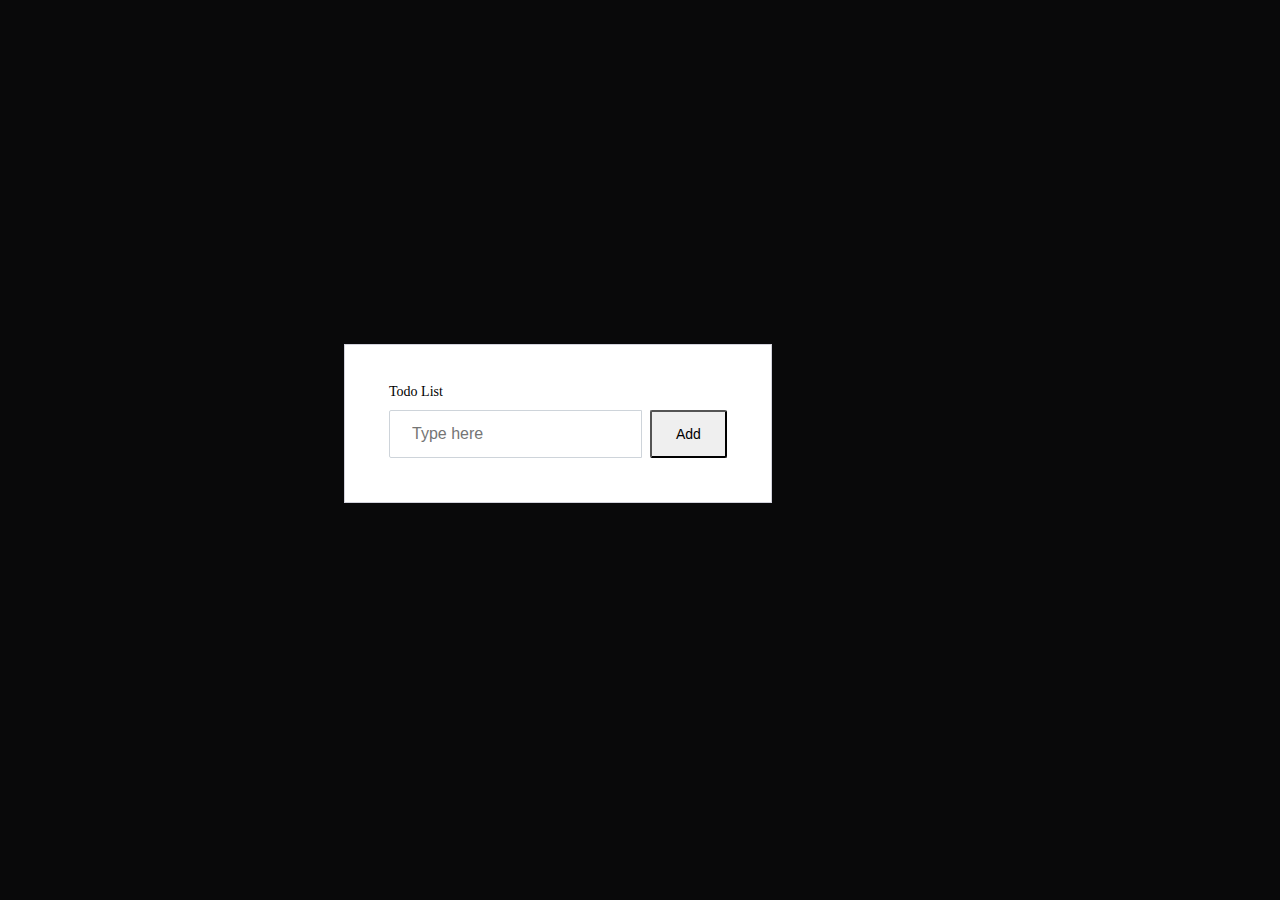
<file: index.html>
<!DOCTYPE html>
<html lang="en">
<head>
    <meta charset="UTF-8">
    <meta http-equiv="X-UA-Compatible" content="IE=edge">
    <meta name="viewport" content="width=device-width, initial-scale=1.0">
    <title>TO DO LIST</title>
    <link rel="stylesheet" href="style.css">
</head>
<body>
    <div class="page-content page-container" id="page-content">
        <div class="padding">
            <div class="row container d-flex justify-content-center">
                <div class="col-md-12">
                    <div class="card px-3">
                        <div class="card-body">
                            <h4 class="card-title">Todo list</h4>
                            <div class="add-items d-flex"> 
                                <input type="text" id="item" class="form-control todo-list-input" placeholder="Type here"> <button id="btn" class="add btn btn-primary font-weight-bold todo-list-add-btn">Add</button> </div>
                            <div class="list-wrapper">
                                <ul id="list" class="d-flex flex-column-reverse todo-list"><div></div></ul>
                            </div>
                        </div>
                    </div>
                </div>
            </div>
        </div>
    </div>
    <script src="script.js"></script>
</body>
</html>
</file>
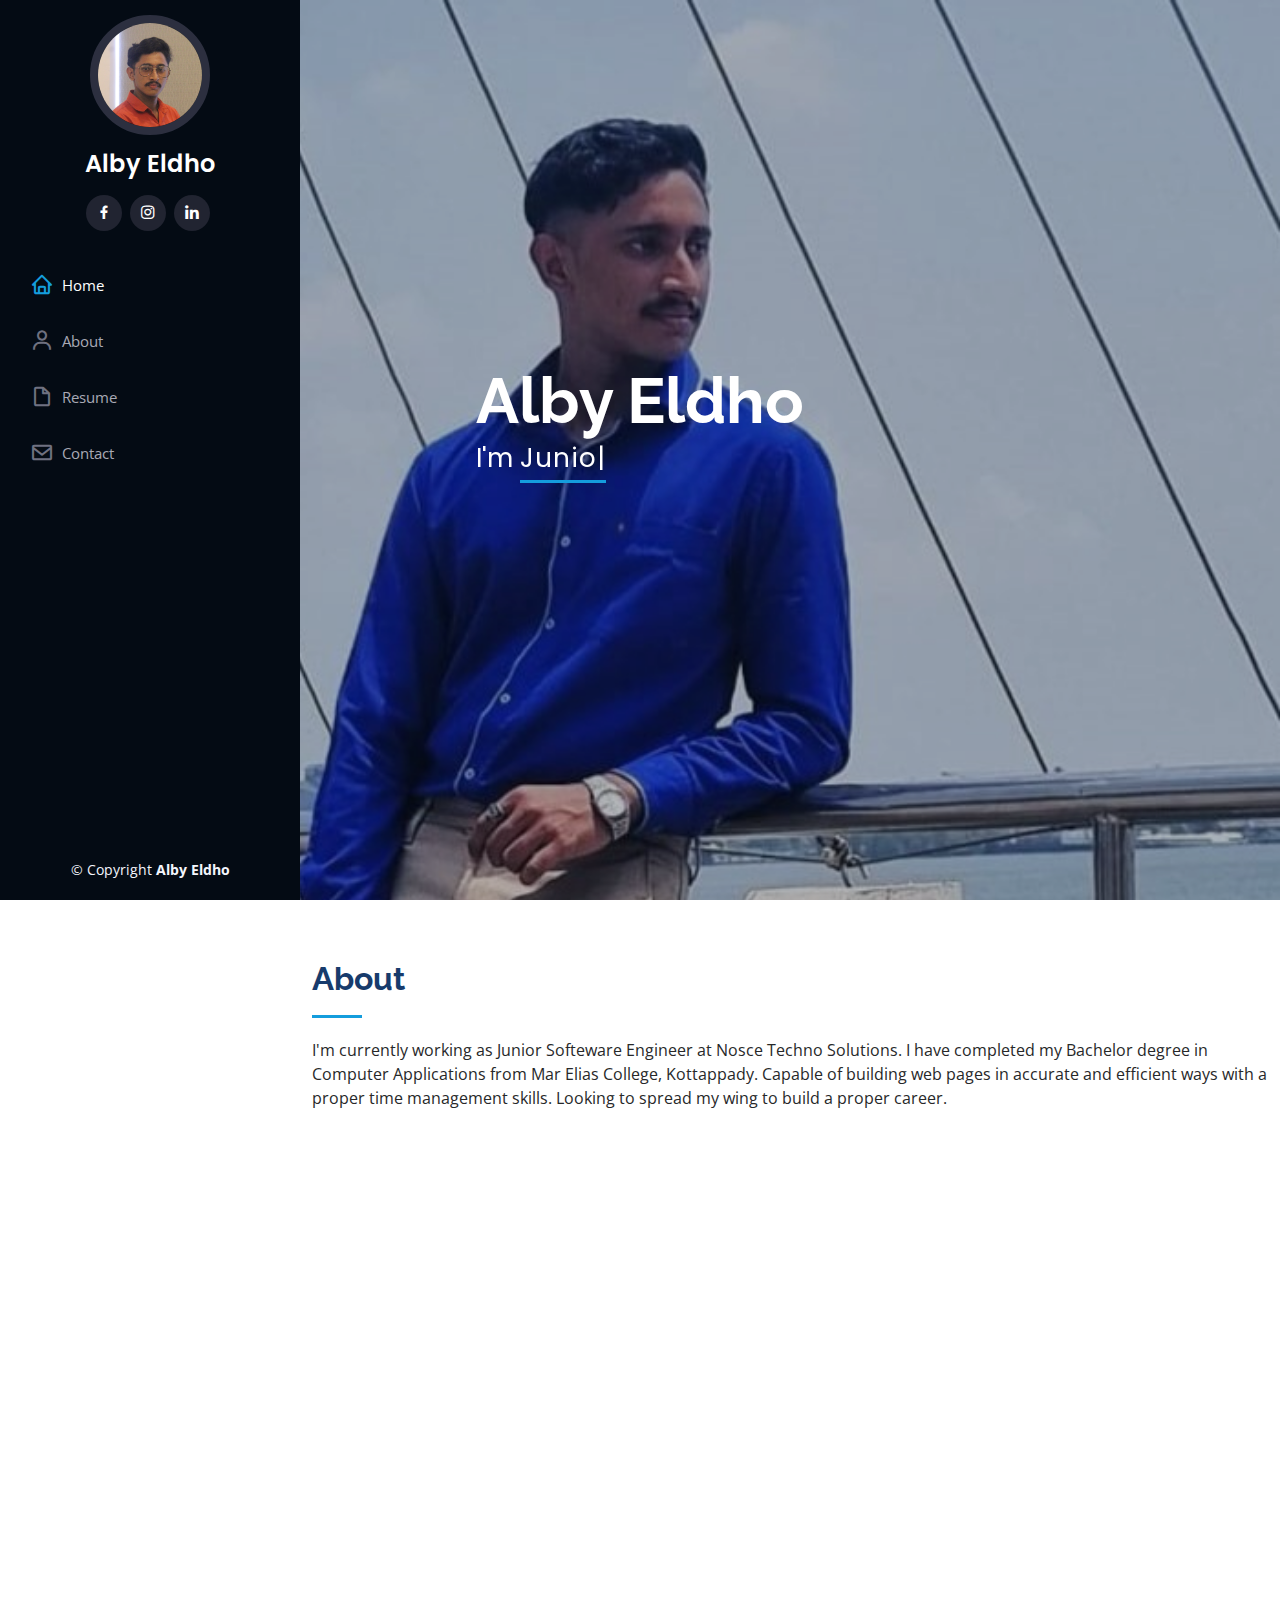
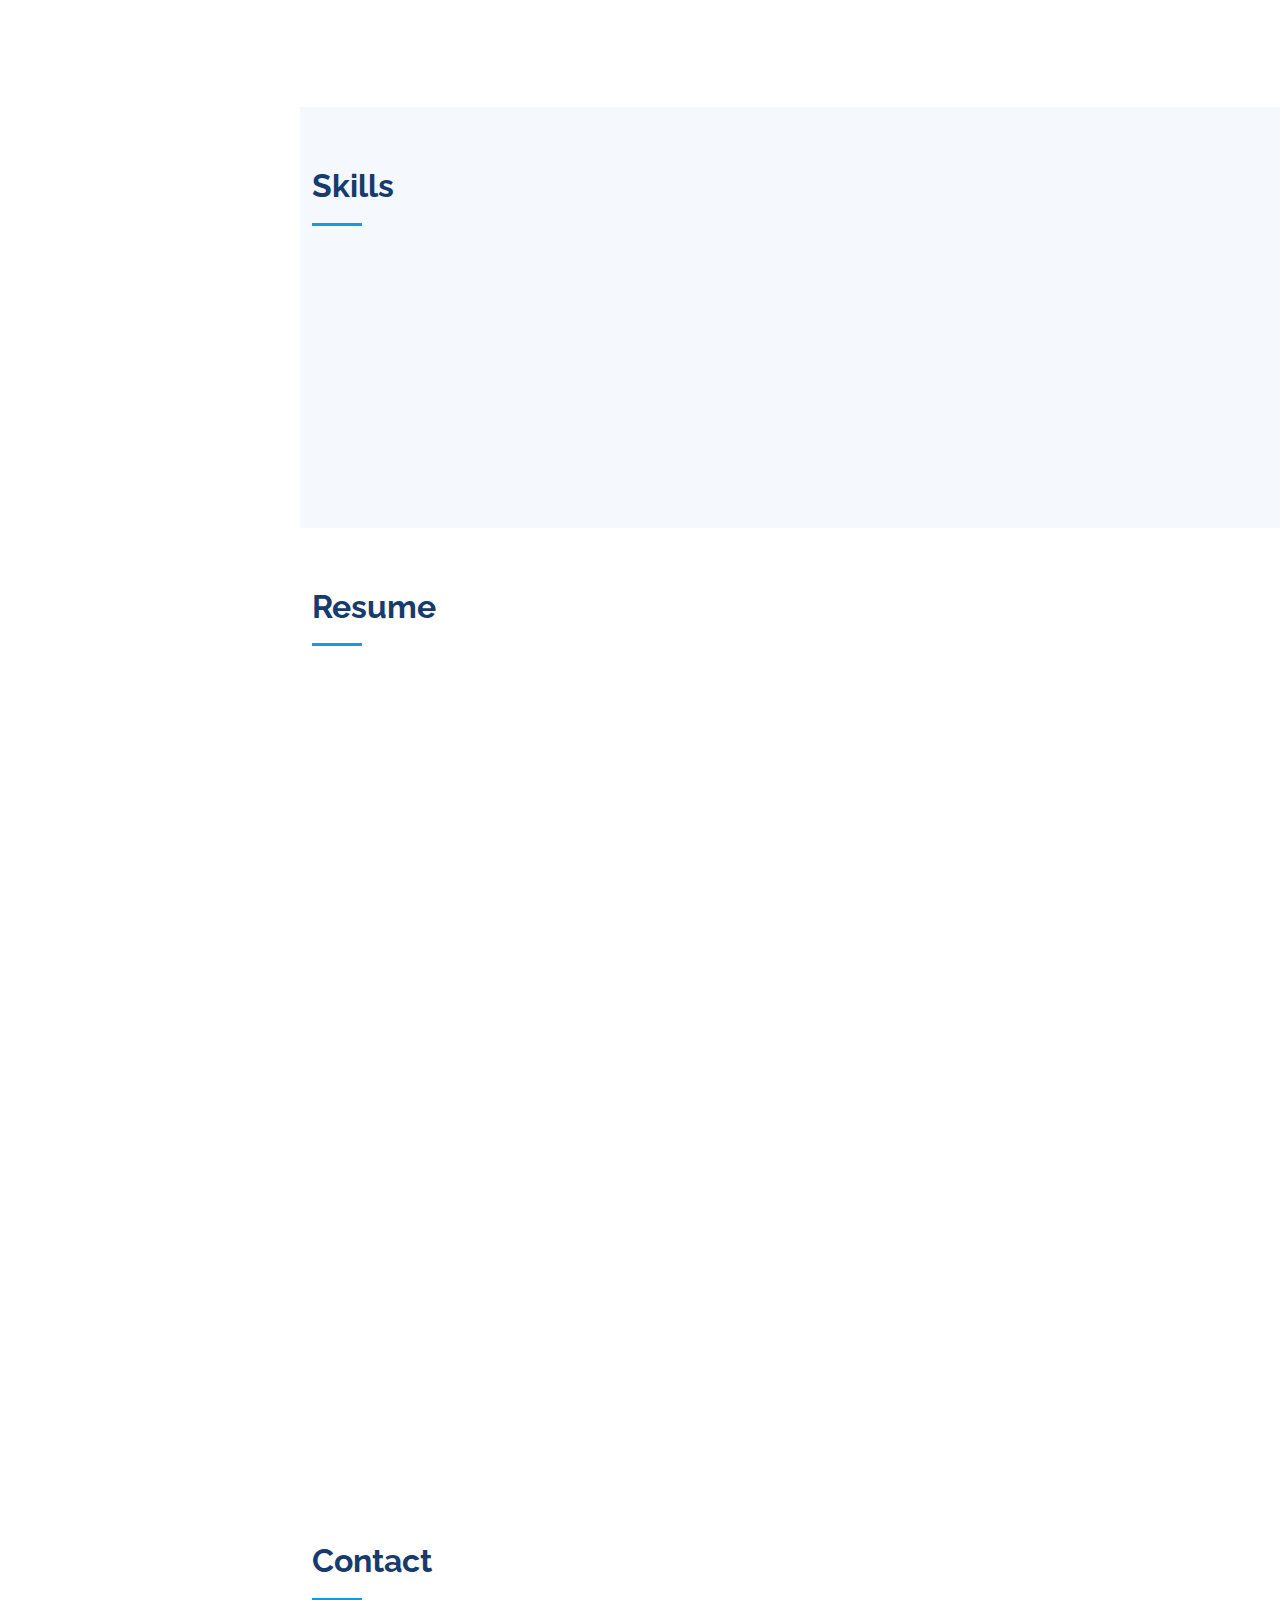
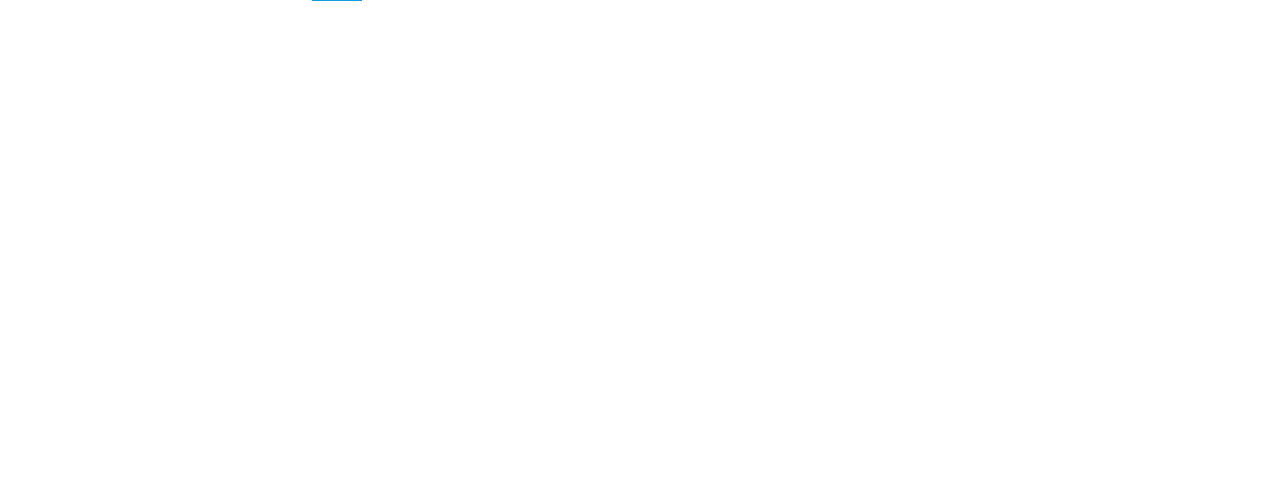
<file: cv/index.html>
<!DOCTYPE html>
<html lang="en">

<head>
  <meta charset="utf-8">
  <meta content="width=device-width, initial-scale=1.0" name="viewport">

  <title>iPortfolio Bootstrap Template - Index</title>
  <meta content="" name="description">
  <meta content="" name="keywords">

  <!-- Favicons -->
  <link href="assets/img/favicon.png" rel="icon">
  <link href="assets/img/apple-touch-icon.png" rel="apple-touch-icon">

  <!-- Google Fonts -->
  <link href="https://fonts.googleapis.com/css?family=Open+Sans:300,300i,400,400i,600,600i,700,700i|Raleway:300,300i,400,400i,500,500i,600,600i,700,700i|Poppins:300,300i,400,400i,500,500i,600,600i,700,700i" rel="stylesheet">

  <!-- Vendor CSS Files -->
  <link href="assets/vendor/aos/aos.css" rel="stylesheet">
  <link href="assets/vendor/bootstrap/css/bootstrap.min.css" rel="stylesheet">
  <link href="assets/vendor/bootstrap-icons/bootstrap-icons.css" rel="stylesheet">
  <link href="assets/vendor/boxicons/css/boxicons.min.css" rel="stylesheet">
  <link href="assets/vendor/glightbox/css/glightbox.min.css" rel="stylesheet">
  <link href="assets/vendor/swiper/swiper-bundle.min.css" rel="stylesheet">

  <!-- Template Main CSS File -->
  <link href="assets/css/style.css" rel="stylesheet">

  <!-- =======================================================
  * Template Name: iPortfolio
  * Updated: Mar 10 2023 with Bootstrap v5.2.3
  * Template URL: https://bootstrapmade.com/iportfolio-bootstrap-portfolio-websites-template/
  * Author: BootstrapMade.com
  * License: https://bootstrapmade.com/license/
  ======================================================== -->
</head>

<body>

  <!-- ======= Mobile nav toggle button ======= -->
  <i class="bi bi-list mobile-nav-toggle d-xl-none"></i>

  <!-- ======= Header ======= -->
  <header id="header">
    <div class="d-flex flex-column">

      <div class="profile">
        <img src="assets/img/IMG_7342.JPG" alt="" class="img-fluid rounded-circle">
        <h1 class="text-light"><a href="index.html">Alby Eldho</a></h1>
        <div class="social-links mt-3 text-center">
          <a href="#" class="facebook"><i class="bx bxl-facebook"></i></a>
          <a href="#" class="instagram"><i class="bx bxl-instagram"></i></a>
          <a href="#" class="linkedin"><i class="bx bxl-linkedin"></i></a>
        </div>
      </div>

      <nav id="navbar" class="nav-menu navbar">
        <ul>
          <li><a href="#hero" class="nav-link scrollto active"><i class="bx bx-home"></i> <span>Home</span></a></li>
          <li><a href="#about" class="nav-link scrollto"><i class="bx bx-user"></i> <span>About</span></a></li>
          <li><a href="#resume" class="nav-link scrollto"><i class="bx bx-file-blank"></i> <span>Resume</span></a></li>
          <li><a href="#contact" class="nav-link scrollto"><i class="bx bx-envelope"></i> <span>Contact</span></a></li>
        </ul>
      </nav><!-- .nav-menu -->
    </div>
  </header><!-- End Header -->

  <!-- ======= Hero Section ======= -->
  <section id="hero" class="d-flex flex-column justify-content-center align-items-center">
    <div class="hero-container" data-aos="fade-in">
      <h1>Alby Eldho</h1>
      <p>I'm <span class="typed" data-typed-items="Junior Software Engineer, Web Layout Designer, Software Developer, Software Tester"></span></p>
    </div>
  </section><!-- End Hero -->

  <main id="main">

    <!-- ======= About Section ======= -->
    <section id="about" class="about">
      <div class="container">

        <div class="section-title">
          <h2>About</h2>
          <p> I'm currently working as Junior Softeware Engineer at Nosce Techno Solutions. I have completed my Bachelor degree in Computer Applications from Mar Elias College, Kottappady. Capable of building web pages in accurate and efficient ways with a proper time management skills. Looking to spread my wing to build a proper career.</p>
        </div>

        <div class="row">
          <div class="col-lg-4" data-aos="fade-right">
            <img src="assets/img/IMG_7342 (2).JPG" class="img-fluid" alt="">
          </div>
          <div class="col-lg-8 pt-4 pt-lg-0 content" data-aos="fade-left">
            <div class="row">
              <div class="col-lg-6">
                <ul>
                  <li><i class="bi bi-chevron-right"></i> <strong>Birthday:</strong> <span>10 April 2002</span></li>
                  <li><i class="bi bi-chevron-right"></i> <strong>Website:</strong> <span>www.example.com</span></li>
                  <li><i class="bi bi-chevron-right"></i> <strong>Phone:</strong> <span>+91 90729 74216</span></li>
                  <li><i class="bi bi-chevron-right"></i> <strong>City:</strong> <span>Ernakulam, Kerala</span></li>
                </ul>
              </div>
              <div class="col-lg-6">
                <ul>
                  <li><i class="bi bi-chevron-right"></i> <strong>Age:</strong> <span>21</span></li>
                  <li><i class="bi bi-chevron-right"></i> <strong>Degree:</strong> <span>Graduate</span></li>
                  <li><i class="bi bi-chevron-right"></i> <strong>Email:</strong> <span>albyeldhokottalil@gmail.com</span></li>
                </ul>
              </div>
            </div>
            <h3>References</h3>
            <div class="row">
              <div class="col-lg-6">
                <ul>
                  <li><i class="bi bi-chevron-right"></i> <strong>Name:</strong> <span>Mr. Eldhose Jacob</span></li>
                  <li><i class="bi bi-chevron-right"></i> <strong>Phone:</strong> <span>+91 94972 79610</span></li>
                  <li><span>Nosce Techno Solutions</span></li>
                </ul>
              </div>
              <div class="col-lg-6">
                <ul>
                  <li><i class="bi bi-chevron-right"></i> <strong>Name:</strong> <span>Ms. Poornima N.</span></li>
                  <li><i class="bi bi-chevron-right"></i> <strong>Phone:</strong> <span>+91 99471 38968</span></li>
                  <li><span>HOD, Dept. of CSA</span></li>
                  <li><span>Mar Elias College, Kothamangalam</span></li>
                </ul>
              </div>
          </div>
        </div>

      </div>
    </section><!-- End About Section -->

    <!-- ======= Skills Section ======= -->
    <section id="skills" class="skills section-bg">
      <div class="container">

        <div class="section-title">
          <h2>Skills</h2>
        </div>

        <div class="row skills-content">

          <div class="col-lg-6" data-aos="fade-up">
            <div>
              <span class="skill">HTML </i></span>
            </div>
            <div>
              <span class="skill">CSS</i></span>
            </div>
            <div>
              <span class="skill">JavaScript</i></span>
            </div>
            <div>
              <span class="skill">Bootstrap</i></span>
            </div> 
            <div>
              <span class="skill">Php</i></span>
            </div> 
            <div>
              <span class="skill">MySQL</i></span>
            </div> 
            <div>
              <span class="skill">Angular JS</i></span>
            </div> 
            <div>
              <span class="skill">Photoshop</i></span>
            </div> 
          </div>

          <div class="col-lg-6" data-aos="fade-up" data-aos-delay="100">
            <div>
              <span class="skill">Microsoft Word</i></span>
            </div>
            <div>
              <span class="skill">Microsoft Excel</span>
            </div>
            <div>
              <span class="skill">Microsoft presentations</span>
            </div>
            <div>
              <span class="skill">Graphic Designing</i></span>
            </div> 
            <div>
              <span class="skill">Ethical Hacking (Basics)</i></span>
            </div> 
            <div>
              <span class="skill">Video Editing</i></span>
            </div> 
            <div>
              <span class="skill">Audio Mixing</i></span>
            </div> 
            <div>
              <span class="skill">Photography</i></span>
            </div> 
          </div>

        </div>

      </div>
    </section><!-- End Skills Section -->

    <!-- ======= Resume Section ======= -->
    <section id="resume" class="resume">
      <div class="container">

        <div class="section-title">
          <h2>Resume</h2>
        </div>

        <div class="row">
          <div class="col-lg-6" data-aos="fade-up">
            <h3 class="resume-title">Experience</h3>
            <div class="resume-item pb-0">
              <p><em>6 Months experience at NOSCE Techno Solutions as Full Stack Developer</em></p>
            </div>
            <h3 class="resume-title">Projects</h3>
            <div class="resume-item">
              <h4>Mini Project - Timetable Management System</h4>
              <p><em>A timetable management system is a software application that helps users create, organize, and manage Timetables efficiently. Used languages : HTML, CSS, JavaScript, Bootstrap5(front-end) PHP, MySQL (back-end)</em></p>
            </div>
            <div class="resume-item">
              <h4>Banking Application Project</h4>
              <p><em>Users can check this project's account balances, deposit checks, and withdrawals. Used languages : HTML, CSS, JavaScript, Bootstrap5(front-end) PHP, MySQL (back-end)</em></p>
            </div>
            <div class="resume-item">
              <h4>Main Project - Flashchat</h4>
              <p><em>Explore new cultures, gain global perspectives, and expand academic horizons through a life-changing study abroad experience. Immerse, learn, grow, and create unforgettable memories while enhancing personal and professional development. Used languages : Angular JS (front - end) php (back - end)</em></p>
            </div>
            
          </div>
          <div class="col-lg-6" data-aos="fade-up" data-aos-delay="100">
            <h3 class="resume-title">Education</h3>
            <div class="resume-item">
              <h4>BACHELOR OF COMPUTER APPLICATION</h4>
              <h5>2020 - 2023</h5>
              <p><em>Mar Elias College, Kottappady,Kothamangalam</em></p>
            </div>
            <div class="resume-item">
              <h4>HIGHER SECONDARY | BIO-MATHS</h4>
              <h5>2018 - 2020</h5>
              <p><em>St.Mary's Public School, Kuruppampady</em></p>
            </div>
            <div class="resume-item">
              <h4>HIGH SCHOOL</h4>
              <h5>2017 - 2018</h5>
              <p><em>Luke Memorial Public School, Iringole</em></p>
            </div>
            <h3 class="resume-title">Achievement</h3>
            <div class="resume-item">
              <ul>
                <li>Finishing school member at NOSCE Techno solutions & Personal Enrichment and Support Team</li>
                <li>Finishing school member at Mar Elias College</li>
                <li>Certificate on Ethical Hacking by HP Cloud Innovations</li>
                <li>Certificate on Graphic Designing by GTEC</li>
                <li>Certificate on Advanced Computer Operation by GTEC</li>
              </ul>
            </div>
          </div>
        </div>
      </div>
    </section><!-- End Resume Section -->


    <!-- ======= Contact Section ======= -->
    <section id="contact" class="contact">
      <div class="container">

        <div class="section-title">
          <h2>Contact</h2>
        </div>

        <div class="row" data-aos="fade-in">

          <div class="col-lg-15 d-flex align-items-stretch">
            <div class="info">
              <div class="address">
                <i class="bi bi-geo-alt"></i>
                <h4>Location:</h4>
                <p>Kottalil(H), Rayamangalam P.O., Kuruppampady,Eranakulam, Kerala.</p>
              </div>

              <div class="email">
                <i class="bi bi-envelope"></i>
                <h4>Email:</h4>
                <p>albyeldhokottalil@gmail.com</p>
              </div>

              <div class="phone">
                <i class="bi bi-phone"></i>
                <h4>Call:</h4>
                <p>+91 90729 74216</p>
              </div>

            </div>

          </div>

          

        </div>

      </div>
    </section><!-- End Contact Section -->

  </main><!-- End #main -->

  <!-- ======= Footer ======= -->
  <footer id="footer">
    <div class="container">
      <div class="copyright">
        &copy; Copyright <strong><span>Alby Eldho</span></strong>
      </div>
      <div class="credits">
      </div>
    </div>
  </footer><!-- End  Footer -->

  <a href="#" class="back-to-top d-flex align-items-center justify-content-center"><i class="bi bi-arrow-up-short"></i></a>

  <!-- Vendor JS Files -->
  <script src="assets/vendor/purecounter/purecounter_vanilla.js"></script>
  <script src="assets/vendor/aos/aos.js"></script>
  <script src="assets/vendor/bootstrap/js/bootstrap.bundle.min.js"></script>
  <script src="assets/vendor/glightbox/js/glightbox.min.js"></script>
  <script src="assets/vendor/isotope-layout/isotope.pkgd.min.js"></script>
  <script src="assets/vendor/swiper/swiper-bundle.min.js"></script>
  <script src="assets/vendor/typed.js/typed.min.js"></script>
  <script src="assets/vendor/waypoints/noframework.waypoints.js"></script>
  <script src="assets/vendor/php-email-form/validate.js"></script>

  <!-- Template Main JS File -->
  <script src="assets/js/main.js"></script>

</body>

</html>
</file>
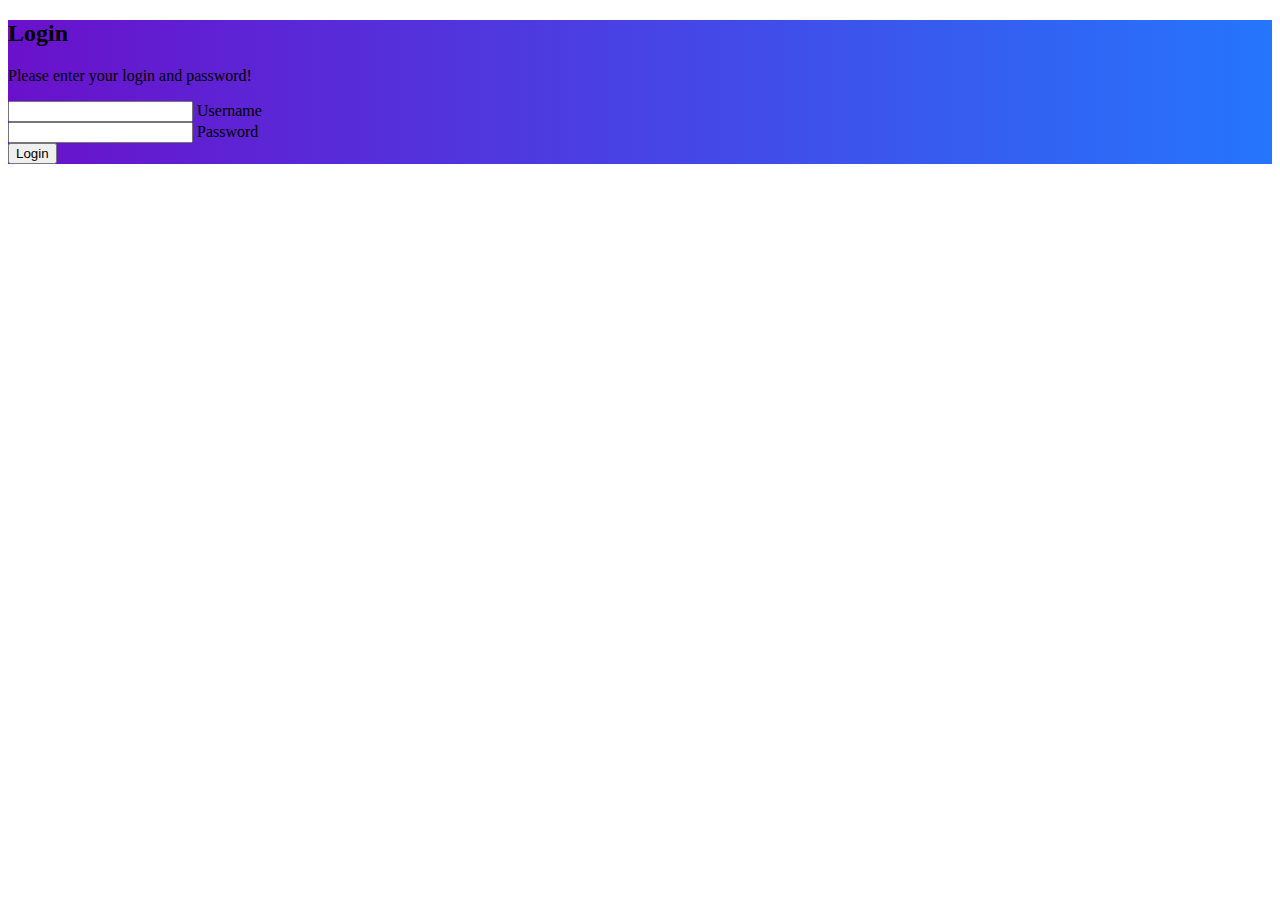
<file: login/index.html>
<!DOCTYPE html>
<html lang="en">
<head>
    <meta charset="UTF-8">
    <meta http-equiv="X-UA-Compatible" content="IE=edge">
    <meta name="viewport" content="width=device-width, initial-scale=1.0">
    <title>Registeratiion Form</title>
    <link href="https://cdn.jsdelivr.net/npm/bootstrap@5.3.0/dist/css/bootstrap.min.css" rel="stylesheet" integrity="sha384-9ndCyUaIbzAi2FUVXJi0CjmCapSmO7SnpJef0486qhLnuZ2cdeRhO02iuK6FUUVM" crossorigin="anonymous">
    <link rel="stylesheet" href="reg.css">
</head>
<body>
    <section class="vh-100 gradient-custom">
        <div class="container py-5 h-100">
          <div class="row d-flex justify-content-center align-items-center h-100">
            <div class="col-12 col-md-8 col-lg-6 col-xl-5">
              <div class="card bg-dark text-white" style="border-radius: 1rem;">
                <div class="card-body p-5 text-center">
      
                  <div class="mb-md-5 mt-md-4 pb-5">
      
                    <h2 class="fw-bold mb-2 text-uppercase">Login</h2>
                    <p class="text-white-50 mb-5">Please enter your login and password!</p>
      
                    <div class="form-outline form-white mb-4">
                      <input type="email" id="username" class="form-control form-control-lg" />
                      <label class="form-label" for="username">Username</label>
                    </div>
      
                    <div class="form-outline form-white mb-4">
                      <input type="password" id="pass" class="form-control form-control-lg" />
                      <label class="form-label" for="pass">Password</label>
                    </div>
      
      
                    <button class="btn btn-outline-light btn-lg px-5" type="submit" id="btn">Login</button>
      
                  </div>
      
        
      
                </div>
              </div>
            </div>
          </div>
        </div>
      </section>
    <script src="https://cdnjs.cloudflare.com/ajax/libs/jquery/3.7.0/jquery.min.js" integrity="sha512-3gJwYpMe3QewGELv8k/BX9vcqhryRdzRMxVfq6ngyWXwo03GFEzjsUm8Q7RZcHPHksttq7/GFoxjCVUjkjvPdw==" crossorigin="anonymous" referrerpolicy="no-referrer"></script>
    <script src="reg.js"></script>
</body>
</html>
</file>
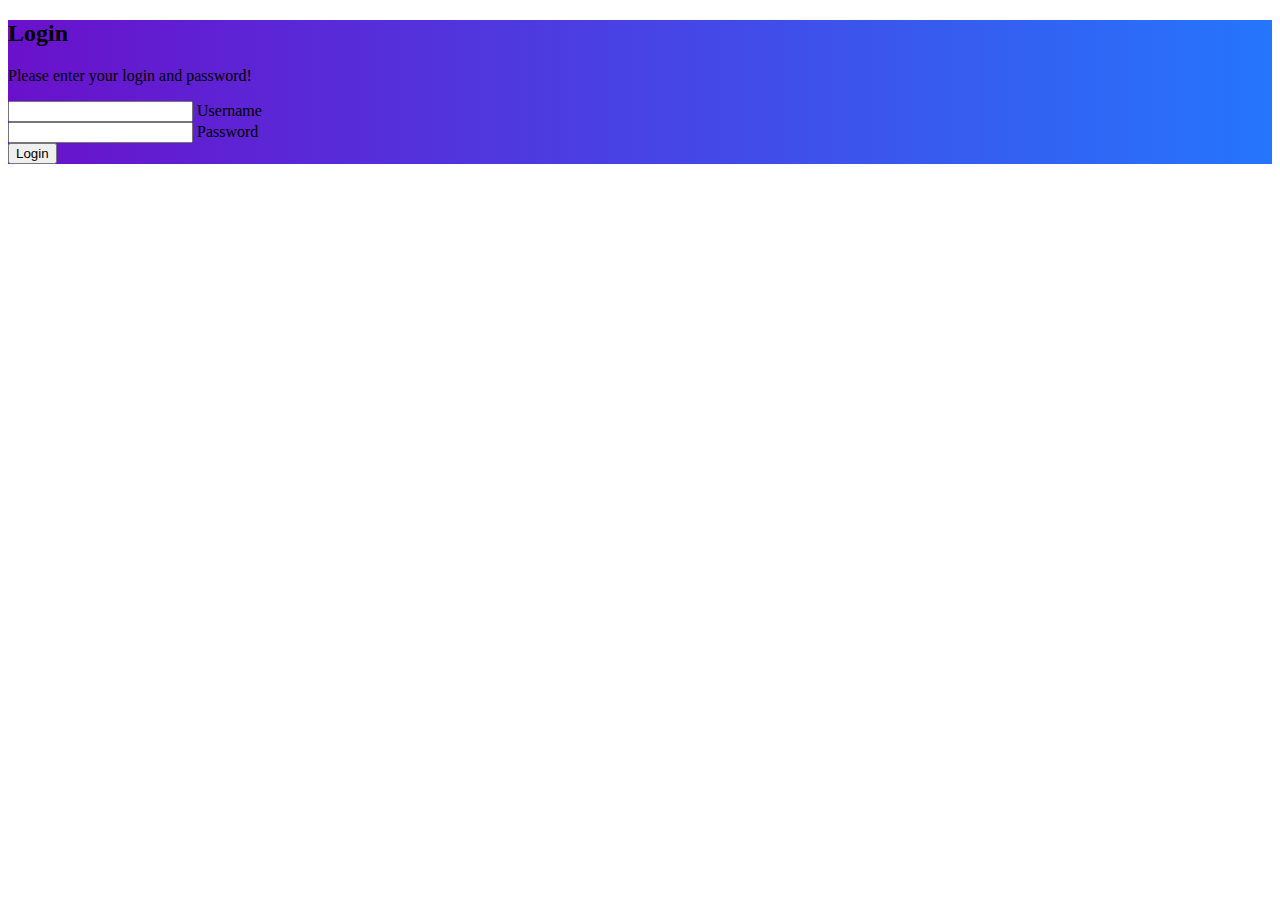
<file: login/reg.html>
<!DOCTYPE html>
<html lang="en">
<head>
    <meta charset="UTF-8">
    <meta http-equiv="X-UA-Compatible" content="IE=edge">
    <meta name="viewport" content="width=device-width, initial-scale=1.0">
    <title>Registeratiion Form</title>
    <link href="https://cdn.jsdelivr.net/npm/bootstrap@5.3.0/dist/css/bootstrap.min.css" rel="stylesheet" integrity="sha384-9ndCyUaIbzAi2FUVXJi0CjmCapSmO7SnpJef0486qhLnuZ2cdeRhO02iuK6FUUVM" crossorigin="anonymous">
    <link rel="stylesheet" href="reg.css">
</head>
<body>
    <section class="vh-100 gradient-custom">
        <div class="container py-5 h-100">
          <div class="row d-flex justify-content-center align-items-center h-100">
            <div class="col-12 col-md-8 col-lg-6 col-xl-5">
              <div class="card bg-dark text-white" style="border-radius: 1rem;">
                <div class="card-body p-5 text-center">
      
                  <div class="mb-md-5 mt-md-4 pb-5">
      
                    <h2 class="fw-bold mb-2 text-uppercase">Login</h2>
                    <p class="text-white-50 mb-5">Please enter your login and password!</p>
      
                    <div class="form-outline form-white mb-4">
                      <input type="email" id="username" class="form-control form-control-lg" />
                      <label class="form-label" for="username">Username</label>
                    </div>
      
                    <div class="form-outline form-white mb-4">
                      <input type="password" id="pass" class="form-control form-control-lg" />
                      <label class="form-label" for="pass">Password</label>
                    </div>
      
      
                    <button class="btn btn-outline-light btn-lg px-5" type="submit" id="btn">Login</button>
      
                  </div>
      
        
      
                </div>
              </div>
            </div>
          </div>
        </div>
      </section>
    <script src="https://cdnjs.cloudflare.com/ajax/libs/jquery/3.7.0/jquery.min.js" integrity="sha512-3gJwYpMe3QewGELv8k/BX9vcqhryRdzRMxVfq6ngyWXwo03GFEzjsUm8Q7RZcHPHksttq7/GFoxjCVUjkjvPdw==" crossorigin="anonymous" referrerpolicy="no-referrer"></script>
    <script src="reg.js"></script>
</body>
</html>
</file>
<file: style.css>
body{background-color: #09090a}
.flex{-webkit-box-flex: 1;-ms-flex: 1 1 auto;flex: 1 1 auto}@media (max-width:991.98px){.padding{padding: 1.5rem}}@media (max-width:767.98px){.padding{padding: 1rem}}
.padding{padding: 21rem}
.card{box-shadow: none;-webkit-box-shadow: none;-moz-box-shadow: none;-ms-box-shadow: none}
.pl-3, .px-3{padding-left: 1rem !important}
.card{position: relative;display: flex;flex-direction: column;min-width: 0;word-wrap: break-word;background-color: #fff;background-clip: border-box;border: 1px solid #d2d2dc;border-radius: 0}.pr-3, .px-3{padding-right: 1rem !important}
.card .card-body{padding: 1.25rem 1.75rem}
.card-body{flex: 1 1 auto;padding: 1.25rem}
.card .card-title{color: #000000;margin-bottom: 0.625rem;text-transform: capitalize;font-size: 0.875rem;font-weight: 500}.add-items{margin-bottom: 1.5rem;overflow: hidden}
.d-flex{display: flex !important}
.add-items input[type="text"]{border-top-right-radius: 0;border-bottom-right-radius: 0;width: 100%;background: transparent}
.form-control{border: 1px solid #f3f3f3;font-weight: 400;font-size: 0.875rem}
.form-control{display: block;width: 100%;padding: 0.875rem 1.375rem;font-size: 1rem;line-height: 1;color: #495057;background-color: #ffffff;background-clip: padding-box;border: 1px solid #ced4da;border-radius: 2px;transition: border-color 0.15s ease-in-out, box-shadow 0.15s ease-in-out}
.add-items .btn{margin-left: .5rem}
.btn{font-size: 0.875rem;line-height: 1;font-weight: 400;padding: .7rem 1.5rem;border-radius: 0.1275rem}
.list-wrapper{height: 100%;max-height: 100%}
.add-items{margin-bottom: 1.5rem;overflow: hidden}
.add-items input[type="text"]{border-top-right-radius: 0;border-bottom-right-radius: 0;width: 100%;background: transparent}
.add-items .btn, 
.add-items .fc button, 
.fc .add-items button, 
.add-items .ajax-upload-dragdrop .ajax-file-upload, 
.ajax-upload-dragdrop .add-items .ajax-file-upload, 
.add-items .swal2-modal .swal2-buttonswrapper .swal2-styled,
.swal2-modal .swal2-buttonswrapper .add-items .swal2-styled, 
.add-items .wizard>.actions a, 
.wizard>.actions .add-items a{margin-left: .5rem}.rtl .add-items .btn, .rtl .add-items .fc button, .fc .rtl .add-items button, .rtl .add-items .ajax-upload-dragdrop .ajax-file-upload, .ajax-upload-dragdrop .rtl .add-items .ajax-file-upload, .rtl .add-items .swal2-modal .swal2-buttonswrapper .swal2-styled, .swal2-modal .swal2-buttonswrapper .rtl .add-items .swal2-styled, .rtl .add-items .wizard>.actions a, .wizard>.actions .rtl .add-items a{margin-left: auto;margin-right: .5rem}.list-wrapper{height: 100%;max-height: 100%}.list-wrapper ul{padding: 0;text-align: left;list-style: none;margin-bottom: 0}.list-wrapper ul li{font-size: .9375rem;padding: .4rem 0;border-bottom: 1px solid #f3f3f3}.list-wrapper ul li:first-child{border-bottom: none}.list-wrapper ul li .form-check{max-width: 90%;margin-top: .25rem;margin-bottom: .25rem}.list-wrapper ul li .form-check label:hover{cursor: pointer}.list-wrapper input[type="checkbox"]{margin-right: 15px}.list-wrapper .remove{cursor: pointer;font-size: 1.438rem;font-weight: 600;width: 1.25rem;height: 1.25rem;line-height: 20px;text-align: center}.list-wrapper .completed{text-decoration: line-through;text-decoration-color: #3da5f4}.list-wrapper ul li .form-check{max-width: 90%;margin-top: .25rem;margin-bottom: .25rem}.list-wrapper ul li .form-check, .list-wrapper ul li .form-check .form-check-label, .email-wrapper .mail-sidebar .menu-bar .profile-list-item a .user .u-name, .email-wrapper .mail-sidebar .menu-bar .profile-list-item a .user .u-designation, .email-wrapper .mail-list-container .mail-list .content .sender-name, .email-wrapper .message-body .attachments-sections ul li .details p.file-name, .settings-panel .chat-list .list .info p{text-overflow: ellipsis;overflow: hidden;max-width: 100%;white-space: nowrap}.form-check{position: relative;display: block;margin-top: 10px;margin-bottom: 10px;padding-left: 0}.list-wrapper ul li .form-check, .list-wrapper ul li .form-check .form-check-label, .email-wrapper .mail-sidebar .menu-bar .profile-list-item a .user .u-name, .email-wrapper .mail-sidebar .menu-bar .profile-list-item a .user .u-designation, .email-wrapper .mail-list-container .mail-list .content .sender-name, .email-wrapper .message-body .attachments-sections ul li .details p.file-name, .settings-panel .chat-list .list .info p{text-overflow: ellipsis;overflow: hidden;max-width: 100%;white-space: nowrap}.form-check .form-check-label{min-height: 18px;display: block;margin-left: 1.75rem;font-size: 0.875rem;line-height: 1.5}.form-check-label{margin-bottom: 0}.list-wrapper input[type="checkbox"]{margin-right: 15px}.form-check .form-check-label input{position: absolute;top: 0;left: 0;margin-left: 0;margin-top: 0;z-index: 1;cursor: pointer;opacity: 0;filter: alpha(opacity=0)}input[type="radio"], input[type="checkbox"]{box-sizing: border-box;padding: 0}.list-wrapper ul li .form-check, .list-wrapper ul li .form-check .form-check-label, .email-wrapper .mail-sidebar .menu-bar .profile-list-item a .user .u-name, .email-wrapper .mail-sidebar .menu-bar .profile-list-item a .user .u-designation, .email-wrapper .mail-list-container .mail-list .content .sender-name, .email-wrapper .message-body .attachments-sections ul li .details p.file-name, .settings-panel .chat-list .list .info p{text-overflow: ellipsis;overflow: hidden;max-width: 100%;white-space: nowrap}.form-check .form-check-label input[type="checkbox"]+.input-helper:before{content: "";width: 18px;height: 18px;border-radius: 2px;border: solid #405189;border-width: 2px;-webkit-transition: all;-moz-transition: all;-ms-transition: all;-o-transition: all;transition: all;transition-duration: 0s;-webkit-transition-duration: 250ms;transition-duration: 250ms}.form-check .form-check-label input[type="checkbox"]+.input-helper:before, .form-check .form-check-label input[type="checkbox"]+.input-helper:after{position: absolute;top: 0;left: 0}.form-check .form-check-label input[type="checkbox"]+.input-helper:after{-webkit-transition: all;-moz-transition: all;-ms-transition: all;-o-transition: all;transition: all;transition-duration: 0s;-webkit-transition-duration: 250ms;transition-duration: 250ms;font-family: Material Design Icons;opacity: 0;filter: alpha(opacity=0);-webkit-transform: scale(0);-ms-transform: scale(0);-o-transform: scale(0);transform: scale(0);content: '\F12C';font-size: .9375rem;font-weight: bold;color: #ffffff}.form-check .form-check-label input[type="checkbox"]+.input-helper:before, .form-check .form-check-label input[type="checkbox"]+.input-helper:after{position: absolute;top: 0;left: 0}.form-check .form-check-label input[type="checkbox"]:checked+.input-helper:before{background: #405189;border-width: 0}.form-check .form-check-label input[type="checkbox"]+.input-helper:before{content: "";width: 18px;height: 18px;border-radius: 2px;border: solid #405189;border-width: 2px;-webkit-transition: all;-moz-transition: all;-ms-transition: all;-o-transition: all;transition: all;transition-duration: 0s;-webkit-transition-duration: 250ms;transition-duration: 250ms}.form-check .form-check-label input[type="checkbox"]+.input-helper:after{font-family: FontAwesome;content: "\f095";display: inline-block;padding-right: 3px;vertical-align: middle;color: #fff}.text-primary, .list-wrapper .completed .remove{color: #405189 !important}.list-wrapper .remove{cursor: pointer;font-size: 1.438rem;font-weight: 600;width: 1.25rem;height: 1.25rem;line-height: 20px;text-align: center}.ml-auto, .list-wrapper .remove, .mx-auto{margin-left: auto !important}.mdi-close-circle-outline:before{content: "\F15A"}.list-wrapper ul li{font-size: .9375rem;padding: .4rem 0;border-bottom: 1px solid #f3f3f3}.mdi:before{font-family: FontAwesome;content: "\f00d";display: inline-block;padding-right: 3px;vertical-align: middle;font-size: .756em;color: #405189}.list-wrapper ul{padding: 0;text-align: left;list-style: none;margin-bottom: 0}.flex-column-reverse{flex-direction: column-reverse !important}.d-flex, .loader-demo-box, .distribution-chart-legend .distribution-chart, .distribution-chart-legend .distribution-chart .item, .list-wrapper ul li, .email-wrapper .mail-sidebar .menu-bar .profile-list-item a, .email-wrapper .mail-sidebar .menu-bar .profile-list-item a .user, .email-wrapper .mail-list-container .mail-list .details, .email-wrapper .message-body .attachments-sections ul li .thumb, .email-wrapper .message-body .attachments-sections ul li .details .buttons, .lightGallery .image-tile .demo-gallery-poster, .swal2-modal, .navbar .navbar-menu-wrapper .navbar-nav, .navbar .navbar-menu-wrapper .navbar-nav .nav-item.nav-profile, .navbar .navbar-menu-wrapper .navbar-nav .nav-item.dropdown .navbar-dropdown .dropdown-item{display: flex !important}
</file>
<file: login/reg.css>
.gradient-custom {
    /* fallback for old browsers */
    background: #6a11cb;
    
    /* Chrome 10-25, Safari 5.1-6 */
    background: -webkit-linear-gradient(to right, rgba(106, 17, 203, 1), rgba(37, 117, 252, 1));
    
    /* W3C, IE 10+/ Edge, Firefox 16+, Chrome 26+, Opera 12+, Safari 7+ */
    background: linear-gradient(to right, rgba(106, 17, 203, 1), rgba(37, 117, 252, 1))
    }
</file>
<file: cv/assets/css/style.css>
/**
* Template Name: iPortfolio
* Updated: Mar 10 2023 with Bootstrap v5.2.3
* Template URL: https://bootstrapmade.com/iportfolio-bootstrap-portfolio-websites-template/
* Author: BootstrapMade.com
* License: https://bootstrapmade.com/license/
*/

/*--------------------------------------------------------------
# General
--------------------------------------------------------------*/
body {
  font-family: "Open Sans", sans-serif;
  color: #272829;
}

a {
  color: #149ddd;
  text-decoration: none;
}

a:hover {
  color: #37b3ed;
  text-decoration: none;
}

h1,
h2,
h3,
h4,
h5,
h6 {
  font-family: "Raleway", sans-serif;
}

/*--------------------------------------------------------------
# Back to top button
--------------------------------------------------------------*/
.back-to-top {
  position: fixed;
  visibility: hidden;
  opacity: 0;
  right: 15px;
  bottom: 15px;
  z-index: 996;
  background: #149ddd;
  width: 40px;
  height: 40px;
  border-radius: 50px;
  transition: all 0.4s;
}

.back-to-top i {
  font-size: 28px;
  color: #fff;
  line-height: 0;
}

.back-to-top:hover {
  background: #2eafec;
  color: #fff;
}

.back-to-top.active {
  visibility: visible;
  opacity: 1;
}

/*--------------------------------------------------------------
# Header
--------------------------------------------------------------*/
#header {
  position: fixed;
  top: 0;
  left: 0;
  bottom: 0;
  width: 300px;
  transition: all ease-in-out 0.5s;
  z-index: 9997;
  transition: all 0.5s;
  padding: 0 15px;
  background: #040b14;
  overflow-y: auto;
}

#header .profile img {
  margin: 15px auto;
  display: block;
  width: 120px;
  border: 8px solid #2c2f3f;
}

#header .profile h1 {
  font-size: 24px;
  margin: 0;
  padding: 0;
  font-weight: 600;
  -moz-text-align-last: center;
  text-align-last: center;
  font-family: "Poppins", sans-serif;
}

#header .profile h1 a,
#header .profile h1 a:hover {
  color: #fff;
  text-decoration: none;
}

#header .profile .social-links a {
  font-size: 18px;
  display: inline-block;
  background: #212431;
  color: #fff;
  line-height: 1;
  padding: 8px 0;
  margin-right: 4px;
  border-radius: 50%;
  text-align: center;
  width: 36px;
  height: 36px;
  transition: 0.3s;
}

#header .profile .social-links a:hover {
  background: #149ddd;
  color: #fff;
  text-decoration: none;
}

#main {
  margin-left: 300px;
}

@media (max-width: 1199px) {
  #header {
    left: -300px;
  }

  #main {
    margin-left: 0;
  }
}

/*--------------------------------------------------------------
# Navigation Menu
--------------------------------------------------------------*/
/* Desktop Navigation */
.nav-menu {
  padding: 30px 0 0 0;
}

.nav-menu * {
  margin: 0;
  padding: 0;
  list-style: none;
}

.nav-menu>ul>li {
  position: relative;
  white-space: nowrap;
}

.nav-menu a,
.nav-menu a:focus {
  display: flex;
  align-items: center;
  color: #a8a9b4;
  padding: 12px 15px;
  margin-bottom: 8px;
  transition: 0.3s;
  font-size: 15px;
}

.nav-menu a i,
.nav-menu a:focus i {
  font-size: 24px;
  padding-right: 8px;
  color: #6f7180;
}

.nav-menu a:hover,
.nav-menu .active,
.nav-menu .active:focus,
.nav-menu li:hover>a {
  text-decoration: none;
  color: #fff;
}

.nav-menu a:hover i,
.nav-menu .active i,
.nav-menu .active:focus i,
.nav-menu li:hover>a i {
  color: #149ddd;
}

/* Mobile Navigation */
.mobile-nav-toggle {
  position: fixed;
  right: 15px;
  top: 15px;
  z-index: 9998;
  border: 0;
  font-size: 24px;
  transition: all 0.4s;
  outline: none !important;
  background-color: #149ddd;
  color: #fff;
  width: 40px;
  height: 40px;
  display: inline-flex;
  align-items: center;
  justify-content: center;
  line-height: 0;
  border-radius: 50px;
  cursor: pointer;
}

.mobile-nav-active {
  overflow: hidden;
}

.mobile-nav-active #header {
  left: 0;
}

/*--------------------------------------------------------------
# Hero Section
--------------------------------------------------------------*/
#hero {
  width: 100%;
  height: 100vh;
  background: url("../img/Image.jpg") top center;
  background-size: cover;
}

#hero:before {
  content: "";
  background: rgba(5, 13, 24, 0.3);
  position: absolute;
  bottom: 0;
  top: 0;
  left: 0;
  right: 0;
  z-index: 1;
}

#hero .hero-container {
  position: relative;
  z-index: 2;
  min-width: 300px;
}

#hero h1 {
  margin: 0 0 10px 0;
  font-size: 64px;
  font-weight: 700;
  line-height: 56px;
  color: #fff;
}

#hero p {
  color: #fff;
  margin-bottom: 50px;
  font-size: 26px;
  font-family: "Poppins", sans-serif;
}

#hero p span {
  color: #fff;
  padding-bottom: 4px;
  letter-spacing: 1px;
  border-bottom: 3px solid #149ddd;
}

@media (min-width: 1024px) {
  #hero {
    background-attachment: fixed;
  }
}

@media (max-width: 768px) {
  #hero h1 {
    font-size: 28px;
    line-height: 36px;
  }

  #hero h2 {
    font-size: 18px;
    line-height: 24px;
    margin-bottom: 30px;
  }
}

/*--------------------------------------------------------------
# Sections General
--------------------------------------------------------------*/
section {
  padding: 60px 0;
  overflow: hidden;
}

.section-bg {
  background: #f5f8fd;
}

.section-title {
  padding-bottom: 30px;
}

.section-title h2 {
  font-size: 32px;
  font-weight: bold;
  margin-bottom: 20px;
  padding-bottom: 20px;
  position: relative;
  color: #173b6c;
}

.section-title h2::after {
  content: "";
  position: absolute;
  display: block;
  width: 50px;
  height: 3px;
  background: #149ddd;
  bottom: 0;
  left: 0;
}

.section-title p {
  margin-bottom: 0;
}

/*--------------------------------------------------------------
# About
--------------------------------------------------------------*/
.about .content h3 {
  font-weight: 700;
  font-size: 26px;
  color: #173b6c;
}

.about .content ul {
  list-style: none;
  padding: 0;
}

.about .content ul li {
  margin-bottom: 20px;
  display: flex;
  align-items: center;
}

.about .content ul strong {
  margin-right: 10px;
}

.about .content ul i {
  font-size: 16px;
  margin-right: 5px;
  color: #149ddd;
  line-height: 0;
}

.about .content p:last-child {
  margin-bottom: 0;
}

/*--------------------------------------------------------------
# Facts
--------------------------------------------------------------*/
.facts {
  padding-bottom: 30px;
}

.facts .count-box {
  padding: 30px;
  width: 100%;
}

.facts .count-box i {
  display: block;
  font-size: 44px;
  color: #149ddd;
  float: left;
  line-height: 0;
}

.facts .count-box span {
  font-size: 48px;
  line-height: 40px;
  display: block;
  font-weight: 700;
  color: #050d18;
  margin-left: 60px;
}

.facts .count-box p {
  padding: 15px 0 0 0;
  margin: 0 0 0 60px;
  font-family: "Raleway", sans-serif;
  font-size: 14px;
  color: #122f57;
}

.facts .count-box a {
  font-weight: 600;
  display: block;
  margin-top: 20px;
  color: #122f57;
  font-size: 15px;
  font-family: "Poppins", sans-serif;
  transition: ease-in-out 0.3s;
}

.facts .count-box a:hover {
  color: #1f5297;
}

/*--------------------------------------------------------------
# Akills
--------------------------------------------------------------*/
.skills .progress {
  height: 60px;
  display: block;
  background: none;
  border-radius: 0;
}

.skills .progress .skill {
  padding: 0;
  margin: 0 0 6px 0;
  text-transform: uppercase;
  display: block;
  font-weight: 600;
  font-family: "Poppins", sans-serif;
  color: #050d18;
}

.skills .progress .skill .val {
  float: right;
  font-style: normal;
}

.skills .progress-bar-wrap {
  background: #dce8f8;
  height: 10px;
}

.skills .progress-bar {
  width: 1px;
  height: 10px;
  transition: 0.9s;
  background-color: #149ddd;
}

/*--------------------------------------------------------------
# Resume
--------------------------------------------------------------*/
.resume .resume-title {
  font-size: 26px;
  font-weight: 700;
  margin-top: 20px;
  margin-bottom: 20px;
  color: #050d18;
}

.resume .resume-item {
  padding: 0 0 20px 20px;
  margin-top: -2px;
  border-left: 2px solid #1f5297;
  position: relative;
}

.resume .resume-item h4 {
  line-height: 18px;
  font-size: 18px;
  font-weight: 600;
  text-transform: uppercase;
  font-family: "Poppins", sans-serif;
  color: #050d18;
  margin-bottom: 10px;
}

.resume .resume-item h5 {
  font-size: 16px;
  background: #e4edf9;
  padding: 5px 15px;
  display: inline-block;
  font-weight: 600;
  margin-bottom: 10px;
}

.resume .resume-item ul {
  padding-left: 20px;
}

.resume .resume-item ul li {
  padding-bottom: 10px;
}

.resume .resume-item:last-child {
  padding-bottom: 0;
}

.resume .resume-item::before {
  content: "";
  position: absolute;
  width: 16px;
  height: 16px;
  border-radius: 50px;
  left: -9px;
  top: 0;
  background: #fff;
  border: 2px solid #1f5297;
}

/*--------------------------------------------------------------
# Portfolio
--------------------------------------------------------------*/
.portfolio .portfolio-item {
  margin-bottom: 30px;
}

.portfolio #portfolio-flters {
  padding: 0;
  margin: 0 auto 35px auto;
  list-style: none;
  text-align: center;
  background: #fff;
  border-radius: 50px;
  padding: 2px 15px;
}

.portfolio #portfolio-flters li {
  cursor: pointer;
  display: inline-block;
  padding: 10px 15px 8px 15px;
  font-size: 14px;
  font-weight: 600;
  line-height: 1;
  text-transform: uppercase;
  color: #272829;
  margin-bottom: 5px;
  transition: all 0.3s ease-in-out;
}

.portfolio #portfolio-flters li:hover,
.portfolio #portfolio-flters li.filter-active {
  color: #149ddd;
}

.portfolio #portfolio-flters li:last-child {
  margin-right: 0;
}

.portfolio .portfolio-wrap {
  transition: 0.3s;
  position: relative;
  overflow: hidden;
  z-index: 1;
}

.portfolio .portfolio-wrap::before {
  content: "";
  background: rgba(255, 255, 255, 0.5);
  position: absolute;
  left: 0;
  right: 0;
  top: 0;
  bottom: 0;
  transition: all ease-in-out 0.3s;
  z-index: 2;
  opacity: 0;
}

.portfolio .portfolio-wrap .portfolio-links {
  opacity: 1;
  left: 0;
  right: 0;
  bottom: -60px;
  z-index: 3;
  position: absolute;
  transition: all ease-in-out 0.3s;
  display: flex;
  justify-content: center;
}

.portfolio .portfolio-wrap .portfolio-links a {
  color: #fff;
  font-size: 28px;
  text-align: center;
  background: rgba(20, 157, 221, 0.75);
  transition: 0.3s;
  width: 50%;
}

.portfolio .portfolio-wrap .portfolio-links a:hover {
  background: rgba(20, 157, 221, 0.95);
}

.portfolio .portfolio-wrap .portfolio-links a+a {
  border-left: 1px solid #37b3ed;
}

.portfolio .portfolio-wrap:hover::before {
  top: 0;
  left: 0;
  right: 0;
  bottom: 0;
  opacity: 1;
}

.portfolio .portfolio-wrap:hover .portfolio-links {
  opacity: 1;
  bottom: 0;
}

/*--------------------------------------------------------------
# Portfolio Details
--------------------------------------------------------------*/
.portfolio-details {
  padding-top: 40px;
}

.portfolio-details .portfolio-details-slider img {
  width: 100%;
}

.portfolio-details .portfolio-details-slider .swiper-pagination {
  margin-top: 20px;
  position: relative;
}

.portfolio-details .portfolio-details-slider .swiper-pagination .swiper-pagination-bullet {
  width: 12px;
  height: 12px;
  background-color: #fff;
  opacity: 1;
  border: 1px solid #149ddd;
}

.portfolio-details .portfolio-details-slider .swiper-pagination .swiper-pagination-bullet-active {
  background-color: #149ddd;
}

.portfolio-details .portfolio-info {
  padding: 30px;
  box-shadow: 0px 0 30px rgba(5, 13, 24, 0.08);
}

.portfolio-details .portfolio-info h3 {
  font-size: 22px;
  font-weight: 700;
  margin-bottom: 20px;
  padding-bottom: 20px;
  border-bottom: 1px solid #eee;
}

.portfolio-details .portfolio-info ul {
  list-style: none;
  padding: 0;
  font-size: 15px;
}

.portfolio-details .portfolio-info ul li+li {
  margin-top: 10px;
}

.portfolio-details .portfolio-description {
  padding-top: 30px;
}

.portfolio-details .portfolio-description h2 {
  font-size: 26px;
  font-weight: 700;
  margin-bottom: 20px;
}

.portfolio-details .portfolio-description p {
  padding: 0;
}

/*--------------------------------------------------------------
# Services
--------------------------------------------------------------*/
.services .icon-box {
  margin-bottom: 20px;
}

.services .icon {
  float: left;
  display: flex;
  align-items: center;
  justify-content: center;
  width: 54px;
  height: 54px;
  background: #149ddd;
  border-radius: 50%;
  transition: 0.5s;
  border: 1px solid #149ddd;
}

.services .icon i {
  color: #fff;
  font-size: 24px;
  line-height: 0;
}

.services .icon-box:hover .icon {
  background: #fff;
}

.services .icon-box:hover .icon i {
  color: #149ddd;
}

.services .title {
  margin-left: 80px;
  font-weight: 700;
  margin-bottom: 15px;
  font-size: 18px;
}

.services .title a {
  color: #343a40;
}

.services .title a:hover {
  color: #149ddd;
}

.services .description {
  margin-left: 80px;
  line-height: 24px;
  font-size: 14px;
}

/*--------------------------------------------------------------
# Testimonials
--------------------------------------------------------------*/
.testimonials .testimonials-carousel,
.testimonials .testimonials-slider {
  overflow: hidden;
}

.testimonials .testimonial-item {
  box-sizing: content-box;
  text-align: center;
  min-height: 320px;
}

.testimonials .testimonial-item .testimonial-img {
  width: 90px;
  border-radius: 50%;
  margin: 0 auto;
}

.testimonials .testimonial-item h3 {
  font-size: 18px;
  font-weight: bold;
  margin: 10px 0 5px 0;
  color: #111;
}

.testimonials .testimonial-item h4 {
  font-size: 14px;
  color: #999;
  margin: 0;
}

.testimonials .testimonial-item .quote-icon-left,
.testimonials .testimonial-item .quote-icon-right {
  color: #c3e8fa;
  font-size: 26px;
}

.testimonials .testimonial-item .quote-icon-left {
  display: inline-block;
  left: -5px;
  position: relative;
}

.testimonials .testimonial-item .quote-icon-right {
  display: inline-block;
  right: -5px;
  position: relative;
  top: 10px;
}

.testimonials .testimonial-item p {
  font-style: italic;
  margin: 0 15px 15px 15px;
  padding: 20px;
  background: #fff;
  position: relative;
  margin-bottom: 35px;
  border-radius: 6px;
  box-shadow: 0px 2px 15px rgba(0, 0, 0, 0.1);
}

.testimonials .testimonial-item p::after {
  content: "";
  width: 0;
  height: 0;
  border-top: 20px solid #fff;
  border-right: 20px solid transparent;
  border-left: 20px solid transparent;
  position: absolute;
  bottom: -20px;
  left: calc(50% - 20px);
}

.testimonials .swiper-pagination {
  margin-top: 20px;
  position: relative;
}

.testimonials .swiper-pagination .swiper-pagination-bullet {
  width: 12px;
  height: 12px;
  background-color: #fff;
  opacity: 1;
  border: 1px solid #149ddd;
}

.testimonials .swiper-pagination .swiper-pagination-bullet-active {
  background-color: #149ddd;
}

/*--------------------------------------------------------------
# Contact
--------------------------------------------------------------*/
.contact {
  padding-bottom: 130px;
}

.contact .info {
  padding: 30px;
  background: #fff;
  width: 100%;
  box-shadow: 0 0 24px 0 rgba(0, 0, 0, 0.12);
}

.contact .info i {
  font-size: 20px;
  color: #149ddd;
  float: left;
  width: 44px;
  height: 44px;
  background: #dff3fc;
  display: flex;
  justify-content: center;
  align-items: center;
  border-radius: 50px;
  transition: all 0.3s ease-in-out;
}

.contact .info h4 {
  padding: 0 0 0 60px;
  font-size: 22px;
  font-weight: 600;
  margin-bottom: 5px;
  color: #050d18;
}

.contact .info p {
  padding: 0 0 10px 60px;
  margin-bottom: 20px;
  font-size: 14px;
  color: #173b6c;
}

.contact .info .email p {
  padding-top: 5px;
}

.contact .info .social-links {
  padding-left: 60px;
}

.contact .info .social-links a {
  font-size: 18px;
  display: inline-block;
  background: #333;
  color: #fff;
  line-height: 1;
  padding: 8px 0;
  border-radius: 50%;
  text-align: center;
  width: 36px;
  height: 36px;
  transition: 0.3s;
  margin-right: 10px;
}

.contact .info .social-links a:hover {
  background: #149ddd;
  color: #fff;
}

.contact .info .email:hover i,
.contact .info .address:hover i,
.contact .info .phone:hover i {
  background: #149ddd;
  color: #fff;
}

.contact .php-email-form {
  width: 100%;
  padding: 30px;
  background: #fff;
  box-shadow: 0 0 24px 0 rgba(0, 0, 0, 0.12);
}

.contact .php-email-form .form-group {
  padding-bottom: 8px;
}

.contact .php-email-form .validate {
  display: none;
  color: red;
  margin: 0 0 15px 0;
  font-weight: 400;
  font-size: 13px;
}

.contact .php-email-form .error-message {
  display: none;
  color: #fff;
  background: #ed3c0d;
  text-align: left;
  padding: 15px;
  font-weight: 600;
}

.contact .php-email-form .error-message br+br {
  margin-top: 25px;
}

.contact .php-email-form .sent-message {
  display: none;
  color: #fff;
  background: #18d26e;
  text-align: center;
  padding: 15px;
  font-weight: 600;
}

.contact .php-email-form .loading {
  display: none;
  background: #fff;
  text-align: center;
  padding: 15px;
}

.contact .php-email-form .loading:before {
  content: "";
  display: inline-block;
  border-radius: 50%;
  width: 24px;
  height: 24px;
  margin: 0 10px -6px 0;
  border: 3px solid #18d26e;
  border-top-color: #eee;
  animation: animate-loading 1s linear infinite;
}

.contact .php-email-form .form-group {
  margin-bottom: 15px;
}

.contact .php-email-form label {
  padding-bottom: 8px;
}

.contact .php-email-form input,
.contact .php-email-form textarea {
  border-radius: 0;
  box-shadow: none;
  font-size: 14px;
}

.contact .php-email-form input {
  height: 44px;
}

.contact .php-email-form textarea {
  padding: 10px 15px;
}

.contact .php-email-form button[type=submit] {
  background: #149ddd;
  border: 0;
  padding: 10px 24px;
  color: #fff;
  transition: 0.4s;
  border-radius: 4px;
}

.contact .php-email-form button[type=submit]:hover {
  background: #37b3ed;
}

@keyframes animate-loading {
  0% {
    transform: rotate(0deg);
  }

  100% {
    transform: rotate(360deg);
  }
}

/*--------------------------------------------------------------
# Breadcrumbs
--------------------------------------------------------------*/
.breadcrumbs {
  padding: 20px 0;
  background: #f9f9f9;
}

.breadcrumbs h2 {
  font-size: 26px;
  font-weight: 300;
}

.breadcrumbs ol {
  display: flex;
  flex-wrap: wrap;
  list-style: none;
  padding: 0;
  margin: 0;
  font-size: 15px;
}

.breadcrumbs ol li+li {
  padding-left: 10px;
}

.breadcrumbs ol li+li::before {
  display: inline-block;
  padding-right: 10px;
  color: #0e2442;
  content: "/";
}

@media (max-width: 768px) {
  .breadcrumbs .d-flex {
    display: block !important;
  }

  .breadcrumbs ol {
    display: block;
  }

  .breadcrumbs ol li {
    display: inline-block;
  }
}

/*--------------------------------------------------------------
# Footer
--------------------------------------------------------------*/
#footer {
  padding: 15px;
  color: #f4f6fd;
  font-size: 14px;
  position: fixed;
  left: 0;
  bottom: 0;
  width: 300px;
  z-index: 9999;
  background: #040b14;
}

#footer .copyright {
  text-align: center;
}

#footer .credits {
  padding-top: 5px;
  text-align: center;
  font-size: 13px;
  color: #eaebf0;
}

@media (max-width: 1199px) {
  #footer {
    position: static;
    width: auto;
    padding-right: 20px 15px;
  }
}
</file>
